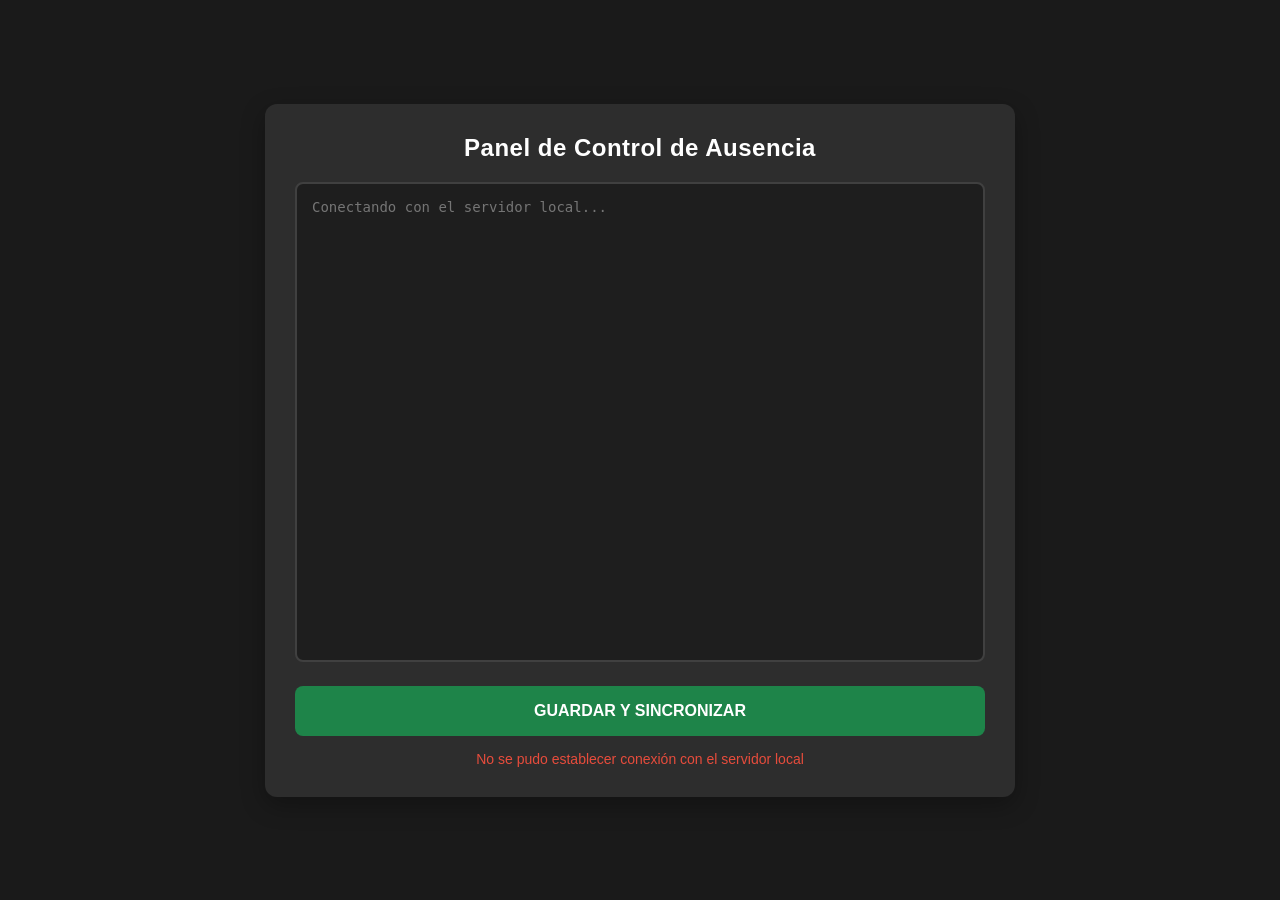
<file: ausencia.html>
<!DOCTYPE html>
<html lang="es">
<head>
    <meta charset="UTF-8">
    <meta name="viewport" content="width=device-width, initial-scale=1.0">
    <title>MENWAPP - Gestión de Ausencia Pro</title>
    <style>
        :root {
            --bg-color: #1a1a1a;
            --container-bg: #2d2d2d;
            --text-color: #ffffff;
            --accent-green: #1e8449;
            --accent-green-hover: #28b463;
            --border-color: #404040;
            --status-success: #27ae60;
            --status-warning: #f39c12;
            --status-error: #e74c3c;
        }

        * {
            box-sizing: border-box;
            margin: 0;
            padding: 0;
            font-family: 'Roboto', sans-serif;
        }

        body {
            background-color: var(--bg-color);
            color: var(--text-color);
            display: flex;
            justify-content: center;
            align-items: center;
            min-height: 100vh;
            padding: 20px;
        }

        .container {
            background-color: var(--container-bg);
            width: 100%;
            max-width: 750px;
            border-radius: 12px;
            padding: 30px;
            box-shadow: 0 8px 24px rgba(0, 0, 0, 0.3);
            text-align: center;
        }

        h1 {
            font-size: 24px;
            font-weight: bold;
            margin-bottom: 20px;
            letter-spacing: 0.5px;
        }

        textarea {
            width: 100%;
            height: 480px;
            background-color: #1e1e1e;
            color: #d4d4d4;
            font-family: 'Consolas', monospace;
            font-size: 14px;
            padding: 15px;
            border: 2px solid var(--border-color);
            border-radius: 8px;
            resize: none;
            outline: none;
            transition: border-color 0.3s ease;
        }

        textarea:focus {
            border-color: var(--accent-green-hover);
        }

        button {
            width: 100%;
            height: 50px;
            background-color: var(--accent-green);
            color: white;
            border: none;
            border-radius: 8px;
            font-size: 16px;
            font-weight: bold;
            cursor: pointer;
            margin-top: 20px;
            margin-bottom: 15px;
            transition: background-color 0.2s ease, transform 0.1s ease;
        }

        button:hover:not(:disabled) {
            background-color: var(--accent-green-hover);
        }

        button:active:not(:disabled) {
            transform: scale(0.99);
        }

        button:disabled {
            background-color: #555;
            cursor: not-allowed;
            opacity: 0.6;
        }

        .status {
            font-size: 14px;
            font-weight: 500;
            color: var(--status-warning);
            transition: color 0.3s ease;
        }
    </style>
</head>
<body>

<div class="container">
    <h1>Panel de Control de Ausencia</h1>
    
    <textarea id="textArea" placeholder="Conectando con el servidor local..."></textarea>
    
    <button id="updateBtn" onclick="actualizarWorker()">GUARDAR Y SINCRONIZAR</button>
    
    <div id="statusLabel" class="status">Conectando con el servidor local...</div>
</div>

<script>
    
    
    // 🚀 URL ABSOLUTA EN HTTPS Y SIN BARRA FINAL
    const API_LOCAL_URL = "https://nube.menwapp.com/api/ausencia";

    const textArea = document.getElementById("textArea");
    const updateBtn = document.getElementById("updateBtn");
    const statusLabel = document.getElementById("statusLabel");

    document.addEventListener("DOMContentLoaded", cargarDatos);

    async function cargarDatos() {
        try {
            updateBtn.disabled = true;
            actualizarEstado("Conectando con la torre...", "var(--status-warning)");
            
            const response = await fetch(API_LOCAL_URL, { method: "GET" });
            
            if (response.ok) {
                const resData = await response.json();
                if (resData.status === "success") {
                    textArea.value = resData.mensaje;
                    actualizarEstado("Sincronizado: Mensaje cargado desde la torre", "var(--status-success)");
                } else if (resData.status === "warning") {
                    actualizarEstado("Aviso: Variable MENSAJE_AUSENCIA no encontrada", "var(--status-warning)");
                } else {
                    actualizarEstado("Error al interpretar los datos del servidor", "var(--status-error)");
                }
            } else {
                actualizarEstado(`Error del servidor: HTTP ${response.status}`, "var(--status-error)");
            }
        } catch (error) {
            actualizarEstado("No se pudo establecer conexión con el servidor local", "var(--status-error)");
        } finally {
            updateBtn.disabled = false;
        }
    }

    async function actualizarWorker() {
        const nuevoMensaje = textArea.value.trim();
        if (!nuevoMensaje) {
            alert("Atención: El mensaje no puede estar vacío.");
            return;
        }

        try {
            actualizarEstado("Subiendo script a la torre...", "var(--status-warning)");
            updateBtn.disabled = true;

            const response = await fetch(API_LOCAL_URL, {
                method: "POST",
                headers: { "Content-Type": "application/json" },
                body: JSON.stringify({ "mensaje": nuevoMensaje })
            });

            if (response.ok) {
                alert("¡Éxito: Script actualizado en Cloudflare!");
                actualizarEstado("Sincronizado correctamente", "var(--status-success)");
            } else {
                const errData = await response.json().catch(() => ({}));
                alert(`Error: ${errData.detail || 'Fallo al procesar en Cloudflare'}`);
                actualizarEstado("Error de subida", "var(--status-error)");
            }
        } catch (error) {
            alert("Error crítico de comunicación con el backend local.");
            actualizarEstado("Error de red", "var(--status-error)");
        } finally {
            updateBtn.disabled = false;
        }
    }

    function actualizarEstado(texto, color) {
        statusLabel.innerText = texto;
        statusLabel.style.color = color;
    }
</script>

</body>
</html>
</file>
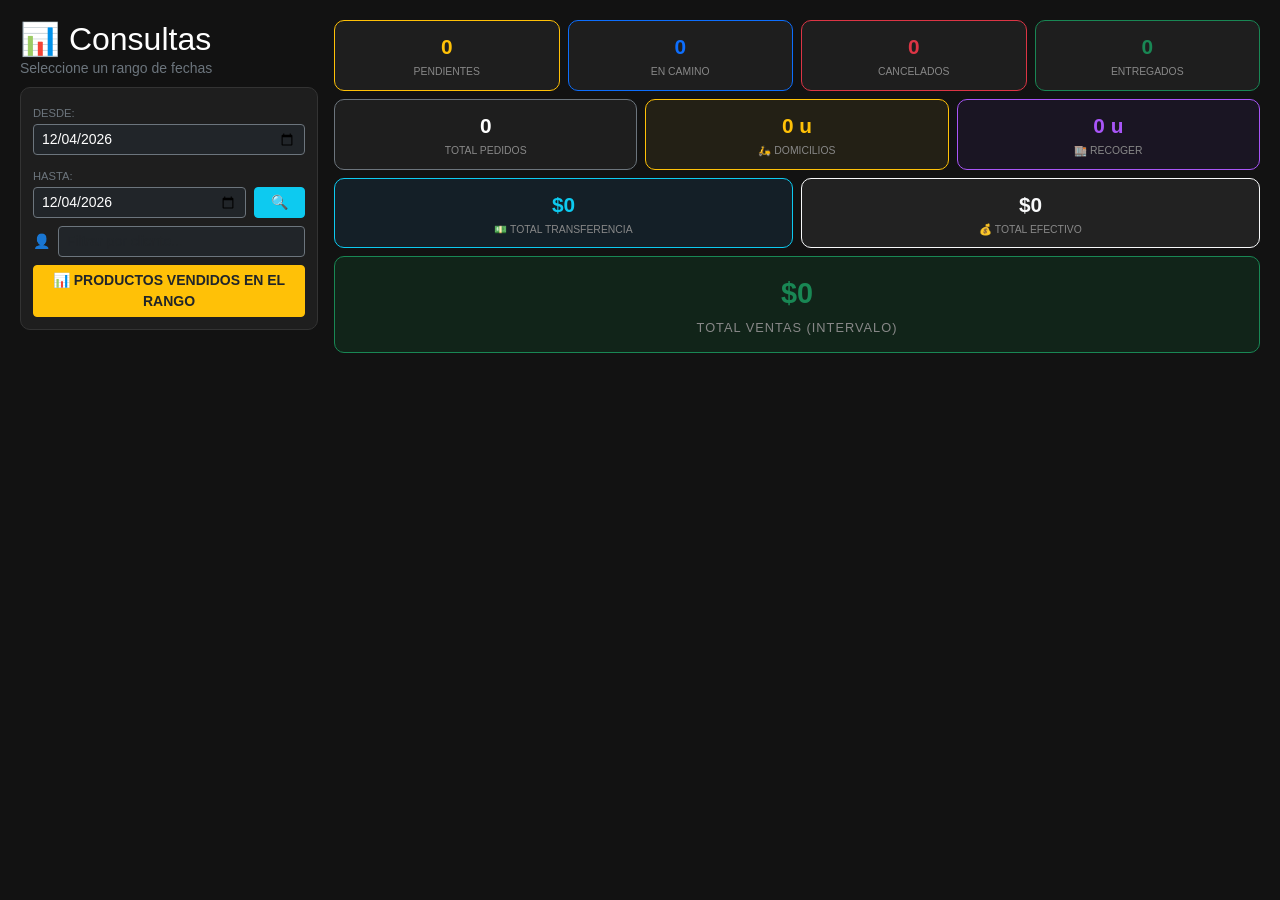
<file: consultaint.html>
<!DOCTYPE html>
<html lang="es">
<head>
    <meta charset="UTF-8">
    <meta name="viewport" content="width=device-width, initial-scale=1.0">
    <title>Monitor Distrito | Consulta por Intervalos</title>
    <link href="https://cdn.jsdelivr.net/npm/bootstrap@5.3.0/dist/css/bootstrap.min.css" rel="stylesheet">
    <style>
        body { background-color: #121212; color: white; font-family: 'Segoe UI', sans-serif; min-height: 100vh; }
        /* Mantenemos tu estilo intacto */
        #main-content { padding: 20px; }
        .stat-card { background: #1e1e1e; border: 1px solid #333; border-radius: 10px; padding: 10px; text-align: center; cursor: default; height: 100%; display: flex; flex-direction: column; justify-content: center; }
        .stat-val { font-size: 1.3rem; font-weight: bold; display: block; word-break: break-all; }
        .stat-label { font-size: 0.65rem; color: #888; text-transform: uppercase; margin-top: 2px; }
        .pedido-card { border: none; border-left: 8px solid #444; margin-bottom: 15px; background-color: #1e1e1e; color: #e0e0e0; padding: 15px !important; }
        .estado-RECIBIDO { border-left-color: #ffc107 !important; }
        .estado-DESPACHADO { border-left-color: #0d6efd !important; }
        .estado-ENTREGADO { border-left-color: #198754 !important; opacity: 0.8; }
        .estado-CANCELADO { border-left-color: #dc3545 !important; opacity: 0.6; }
        .cliente-info { font-size: 1.2rem; font-weight: bold; color: #fff; text-transform: uppercase; margin-bottom: 5px; }
        .timeline-container { display: flex; flex-wrap: wrap; gap: 10px; background: #252525; padding: 6px 12px; border-radius: 8px; font-size: 0.8rem; width: fit-content; margin-bottom: 10px; border: 1px solid #333; }
        .time-box { display: flex; align-items: center; gap: 4px; }
        .time-box.text-danger { color: #dc3545 !important; }
        .time-label { color: #888; font-size: 0.7rem; }
        .detalle-box { background: #151515; border-radius: 8px; padding: 12px; border: 1px solid #2a2a2a; margin-top: 10px; white-space: pre-wrap; word-wrap: break-word; }
        .detalle-texto { font-size: 1rem; color: #fff; line-height: 1.4; }
        .badge-pago { background-color: #333; color: #00ff88; border: 1px solid #00ff88; font-weight: bold; display: inline-block; }
        .info-local { font-size: 0.85rem; color: #bbb; }
        .modal-content { background-color: #1e1e1e; color: white; border: 1px solid #444; }
        .search-box { background: #1e1e1e; border: 1px solid #333; border-radius: 10px; padding: 12px; }
        .animate-pulse { animation: pulse-red 2s infinite; }
        @keyframes pulse-red { 0% { box-shadow: 0 0 0 0 rgba(220, 53, 69, 0.4); } 70% { box-shadow: 0 0 0 10px rgba(220, 53, 69, 0); } 100% { box-shadow: 0 0 0 0 rgba(220, 53, 69, 0); } }
    </style>
</head>
<body>

<div id="main-content" class="container-fluid">
    <div class="row mb-3 g-3">
        <div class="col-12 col-md-4 col-xl-3">
            <h2 class="mb-0">📊 Consultas</h2>
            <div class="small text-secondary mb-2" id="rango-actual-texto">Seleccione un rango de fechas</div>
            <div class="search-box">
                <div class="row g-2 align-items-center mb-2">
                    <div class="col">
                        <label class="form-label text-secondary m-0" style="font-size: 0.7rem; text-transform: uppercase;">Desde:</label>
                        <input type="date" id="fecha-inicio" class="form-control form-control-sm bg-dark text-white border-secondary">
                    </div>
                    <div class="col">
                        <label class="form-label text-secondary m-0" style="font-size: 0.7rem; text-transform: uppercase;">Hasta:</label>
                        <input type="date" id="fecha-fin" class="form-control form-control-sm bg-dark text-white border-secondary">
                    </div>
                    <div class="col-auto align-self-end">
                        
                        <button id="btn-consultar" onclick="consultarIntervalo()" class="btn btn-sm btn-info fw-bold text-dark px-3">🔍</button>
                    </div>
                </div>
                <div class="d-flex gap-2 align-items-center mb-2">
                    <span class="small text-secondary">👤</span>
                    <input type="text" id="input-buscar-cliente" oninput="filtrarPorNombre()" class="form-control form-control-sm bg-dark text-white border-secondary" placeholder="Filtrar por cliente...">
                </div>
                <button onclick="calcularProductosVendidos()" class="btn btn-sm btn-warning w-100 fw-bold text-dark">📊 PRODUCTOS VENDIDOS EN EL RANGO</button>
            </div>
        </div>

        <div class="col-12 col-md-8 col-xl-9">
            <div class="row g-2 mb-2 row-cols-2 row-cols-sm-4">
                <div class="col"><div class="stat-card border-warning"><span class="stat-val text-warning" id="count-pendientes">0</span><span class="stat-label">Pendientes</span></div></div>
                <div class="col"><div class="stat-card border-primary"><span class="stat-val text-primary" id="count-camino">0</span><span class="stat-label">En Camino</span></div></div>
                <div class="col"><div class="stat-card border-danger"><span class="stat-val text-danger" id="count-cancelados">0</span><span class="stat-label">Cancelados</span></div></div>
                <div class="col"><div class="stat-card border-success"><span class="stat-val text-success" id="count-entregados">0</span><span class="stat-label">Entregados</span></div></div>
            </div>
            <div class="row g-2 mb-2 row-cols-3">
                <div class="col"><div class="stat-card border-secondary"><span class="stat-val text-white" id="count-total">0</span><span class="stat-label">Total Pedidos</span></div></div>
                <div class="col"><div class="stat-card border-warning" style="background: #232015;"><span class="stat-val text-warning" id="count-domicilios">0 u</span><span class="stat-label">🛵 Domicilios</span></div></div>
                <div class="col"><div class="stat-card border-purple" style="background: #1a1523; border-color: #a855f7 !important;"><span class="stat-val" id="count-recoger" style="color: #a855f7;">0 u</span><span class="stat-label">🏬 Recoger</span></div></div>
            </div>
            <div class="row g-2 mb-2 row-cols-2">
                <div class="col"><div class="stat-card border-info" style="background: #141f27;"><span class="stat-val text-info" id="total-transferencia">$0</span><span class="stat-label">💵 Total Transferencia</span></div></div>
                <div class="col"><div class="stat-card border-light" style="background: #222;"><span class="stat-val text-light" id="total-efectivo">$0</span><span class="stat-label">💰 Total Efectivo</span></div></div>
            </div>
            <div class="row g-2"><div class="col-12"><div class="stat-card border-success" style="background: #112419; padding: 15px;"><span class="stat-val text-success" id="total-ventas" style="font-size: 1.8rem;">$0</span><span class="stat-label" style="font-size: 0.8rem; letter-spacing: 1px;">Total Ventas (Intervalo)</span></div></div></div>
        </div>
    </div>
    <div id="contenedor-pedidos" class="row"></div>
</div>

<div class="modal fade" id="modalComprobante" tabindex="-1"><div class="modal-dialog modal-dialog-centered"><div class="modal-content"><div class="modal-header"><h5 class="modal-title">Comprobante</h5><button type="button" class="btn-close btn-close-white" data-bs-dismiss="modal"></button></div><div class="modal-body p-0"><img id="img-comprobante" class="w-100"></div></div></div></div>
<div class="modal fade" id="modalProductosVendidos" tabindex="-1"><div class="modal-dialog modal-dialog-centered"><div class="modal-content p-3"><div class="d-flex justify-content-between mb-3"><h5 class="text-warning">📊 Ranking</h5><button type="button" class="btn-close btn-close-white" data-bs-dismiss="modal"></button></div><table class="table table-dark table-striped"><tbody id="tabla-productos-cuerpo"></tbody></table></div></div></div>

<script src="https://cdn.jsdelivr.net/npm/bootstrap@5.3.0/dist/js/bootstrap.bundle.min.js"></script>
<script>
    const API_BASE = "https://nube.menwapp.com/api";
    let pedidosCache = [];
    let busquedaNombreActual = "";
    let filtroActual = "TODOS"; // Variable necesaria para tu dibujarPedidos

    window.onload = () => {
        const hoy = new Date().toLocaleString("en-US", {timeZone: "America/Bogota"}).split(',')[0].split('/');
        const fechaHoy = `${hoy[2]}-${hoy[0].padStart(2, '0')}-${hoy[1].padStart(2, '0')}`;
        document.getElementById('fecha-inicio').value = fechaHoy;
        document.getElementById('fecha-fin').value = fechaHoy;
    };

    // Función auxiliar para formato de hora
    function formatearH(h) { return (h || '--:--').substring(0,5); }

async function consultarIntervalo() {
    const btn = document.getElementById('btn-consultar');
    const textoEstado = document.getElementById('rango-actual-texto');
    const inicioStr = document.getElementById('fecha-inicio').value;
    const finStr = document.getElementById('fecha-fin').value;
    
    // Deshabilitar botón y mostrar estado
    btn.disabled = true;
    textoEstado.innerHTML = `<span class="text-warning">⏳ Iniciando consulta...</span>`;
    
    let fechaActual = new Date(inicioStr);
    let fechaFin = new Date(finStr);
    fechaActual.setMinutes(fechaActual.getMinutes() + fechaActual.getTimezoneOffset());
    fechaFin.setMinutes(fechaFin.getMinutes() + fechaFin.getTimezoneOffset());

    let todosLosPedidos = [];

    try {
        while (fechaActual <= fechaFin) {
            const fechaF = fechaActual.toISOString().split('T')[0];
            
            // Actualizamos el texto para mostrar qué día se está consultando
            textoEstado.innerText = `Consultando día: ${fechaF}...`;
            
            const response = await fetch(`${API_BASE}/obtener_pedidos?fecha=${fechaF}`);
            const data = await response.json();
            
            if (Array.isArray(data)) {
                todosLosPedidos = todosLosPedidos.concat(data);
            }
            
            fechaActual.setDate(fechaActual.getDate() + 1);
        }
        
        pedidosCache = todosLosPedidos;
        textoEstado.innerText = `Rango: ${inicioStr} al ${finStr} (${pedidosCache.length} pedidos)`;
        
        actualizarMétricas();
        dibujarPedidos();
        
    } catch (e) { 
        console.error(e);
        textoEstado.innerText = "Error en la consulta.";
        alert("Error al obtener los datos."); 
    } finally {
        btn.disabled = false; // Reactivamos el botón
    }
}

    function actualizarMétricas() {
        const validos = pedidosCache.filter(p => p.estado !== 'CANCELADO');
        document.getElementById('count-total').innerText = pedidosCache.length;
        document.getElementById('count-pendientes').innerText = pedidosCache.filter(p => p.estado === 'RECIBIDO').length;
        document.getElementById('count-camino').innerText = pedidosCache.filter(p => p.estado === 'DESPACHADO').length;
        document.getElementById('count-entregados').innerText = pedidosCache.filter(p => p.estado === 'ENTREGADO').length;
        document.getElementById('count-cancelados').innerText = pedidosCache.filter(p => p.estado === 'CANCELADO').length;
        
        let totalVentas = validos.reduce((acc, p) => acc + parseFloat(p.total || 0), 0);
        let transf = validos.filter(p => (p.metodo_pago || '').toLowerCase().includes('transferencia')).reduce((acc, p) => acc + parseFloat(p.total || 0), 0);
        
        document.getElementById('total-ventas').innerText = `$${totalVentas.toLocaleString()}`;
        document.getElementById('total-transferencia').innerText = `$${transf.toLocaleString()}`;
        document.getElementById('total-efectivo').innerText = `$${(totalVentas - transf).toLocaleString()}`;
        document.getElementById('count-domicilios').innerText = `${validos.length - validos.filter(p => (p.barrio || '').trim().toUpperCase() === 'LOCAL').length} u`;
        document.getElementById('count-recoger').innerText = `${validos.filter(p => (p.barrio || '').trim().toUpperCase() === 'LOCAL').length} u`;
    }

    function calcularProductosVendidos() {
        const conteo = {};
        pedidosCache.filter(p => p.estado !== 'CANCELADO').forEach(p => {
            (p.detalle_pedido || "").split('\n').forEach(linea => {
                const match = linea.match(/•\s*(\d+)\s*x\s*([^$]+)/i);
                if (match) {
                    const cant = parseInt(match[1]);
                    const prod = match[2].trim().toUpperCase();
                    if (cant > 0 && !prod.includes("TOTAL")) conteo[prod] = (conteo[prod] || 0) + cant;
                }
            });
        });
        const lista = Object.keys(conteo).map(n => ({n, c: conteo[n]})).sort((a,b) => b.c - a.c);
        document.getElementById('tabla-productos-cuerpo').innerHTML = lista.map((i, idx) => `<tr><td>${idx+1}</td><td>${i.n}</td><td class="text-end">${i.c} u</td></tr>`).join('');
        new bootstrap.Modal(document.getElementById('modalProductosVendidos')).show();
    }

    function verComprobante(id) { 
        document.getElementById('img-comprobante').src = `https://nube.menwapp.com/distrito/imagenes/pedido_${id}.jpg`;
        new bootstrap.Modal(document.getElementById('modalComprobante')).show(); 
    }

    function dibujarPedidos() {
        const contenedor = document.getElementById('contenedor-pedidos');
        contenedor.innerHTML = '';
        let filtrados = filtroActual === "TODOS" ? pedidosCache : pedidosCache.filter(p => p.estado === filtroActual);
        if (busquedaNombreActual !== "") filtrados = filtrados.filter(p => (p.cliente || '').toLowerCase().includes(busquedaNombreActual));

        filtrados.forEach(p => {
            const esTransferencia = (p.metodo_pago || '').toLowerCase().includes('transferencia');
            const esRecoger = (p.barrio || '').trim().toUpperCase() === 'LOCAL';
            const badgeEntrega = esRecoger ? `<span class="badge text-white border border-purple" style="background-color: #a855f7;">🏬 RECOGE LOCAL</span>` : `<span class="badge bg-dark text-white border border-warning">🛵 DOMICILIO</span>`;
            
            const div = document.createElement('div');
            div.className = "col-12 col-xxl-6 mb-3";
            div.innerHTML = `
                <div class="card pedido-card shadow estado-${p.estado}">
                    <div class="d-flex flex-wrap justify-content-between align-items-start gap-2 mb-2">
                        <div style="flex: 1; min-width: 200px;">
                            <div class="d-flex flex-wrap align-items-center gap-2 mb-1">
                                <span class="badge bg-dark border border-secondary text-info">#${p.id_pedido_local || '??'}</span>
                                <span class="badge bg-secondary" style="font-size:0.7rem">${p.estado || 'RECIBIDO'}</span>
                                ${badgeEntrega}
                            </div>
                            <div class="cliente-info">${(p.cliente || 'CLIENTE SIN NOMBRE').toUpperCase()}</div>
                            <div class="timeline-container">
                                <div class="time-box"><span class="time-label">RECIBIDO:</span> <b>${formatearH(p.hora_ingreso)}</b></div>
                                <div class="time-box text-primary"><span class="time-label text-primary">DESPACHO:</span> <b>${formatearH(p.hora_despacho)}</b></div>
                                <div class="time-box text-success"><span class="time-label text-success">ENTREGA:</span> <b>${formatearH(p.hora_entrega)}</b></div>
                            </div>
                        </div>
                        <div class="text-md-end text-start p-2 rounded" style="background: rgba(255,255,255,0.03); min-width: 130px; border: 1px solid #2a2a2a;">
                            <h3 class="text-success fw-bold mb-0" style="font-size: 1.6rem; word-break: break-all;">$${parseFloat(p.total || 0).toLocaleString()}</h3>
                            <span class="badge badge-pago px-2 py-1 mt-1" style="font-size: 0.75rem;">${(p.metodo_pago || 'EFECTIVO').toUpperCase()}</span>
                        </div>
                    </div>
                    <div class="row mt-2">
                        <div class="col-md-7">
                            <p class="mb-2 info-local"><strong class="text-warning">📍 Dirección:</strong> ${p.direccion || 'No especificada'}</p>
                            <p class="mb-2 info-local"><strong class="text-info">🏘️ Barrio:</strong> <span class="badge bg-dark text-white border border-info" style="font-size: 0.9rem;">${(p.barrio || 'SIN ESPECIFICAR').toUpperCase()}</span></p>
                            <div class="detalle-box"><div class="detalle-texto">${p.detalle_pedido || 'Sin detalles'}</div></div>
                        </div>
                        <div class="col-md-5 text-end d-flex flex-column justify-content-end gap-2 mt-3 mt-md-0">
                            ${esTransferencia ? `<button onclick="verComprobante(${p.id_pedido_local})" class="btn ${p.validado ? 'btn-outline-success' : 'btn-outline-danger animate-pulse'} btn-sm fw-bold py-2 w-100">${p.validado ? '✅ PAGO VALIDADO (VER)' : '⚠️ SIN VALIDAR (REVISAR)'}</button>` : ''}
                            <a href="${p.whatsapp_url || '#'}" target="_blank" class="btn btn-success btn-sm w-100 fw-bold py-2">📱 WHATSAPP</a>
                        </div>
                    </div>
                </div>`;
            contenedor.appendChild(div);
        });
    }

    function filtrarPorNombre() { busquedaNombreActual = document.getElementById('input-buscar-cliente').value.toLowerCase(); dibujarPedidos(); }
</script>
</body>
</html>
</file>
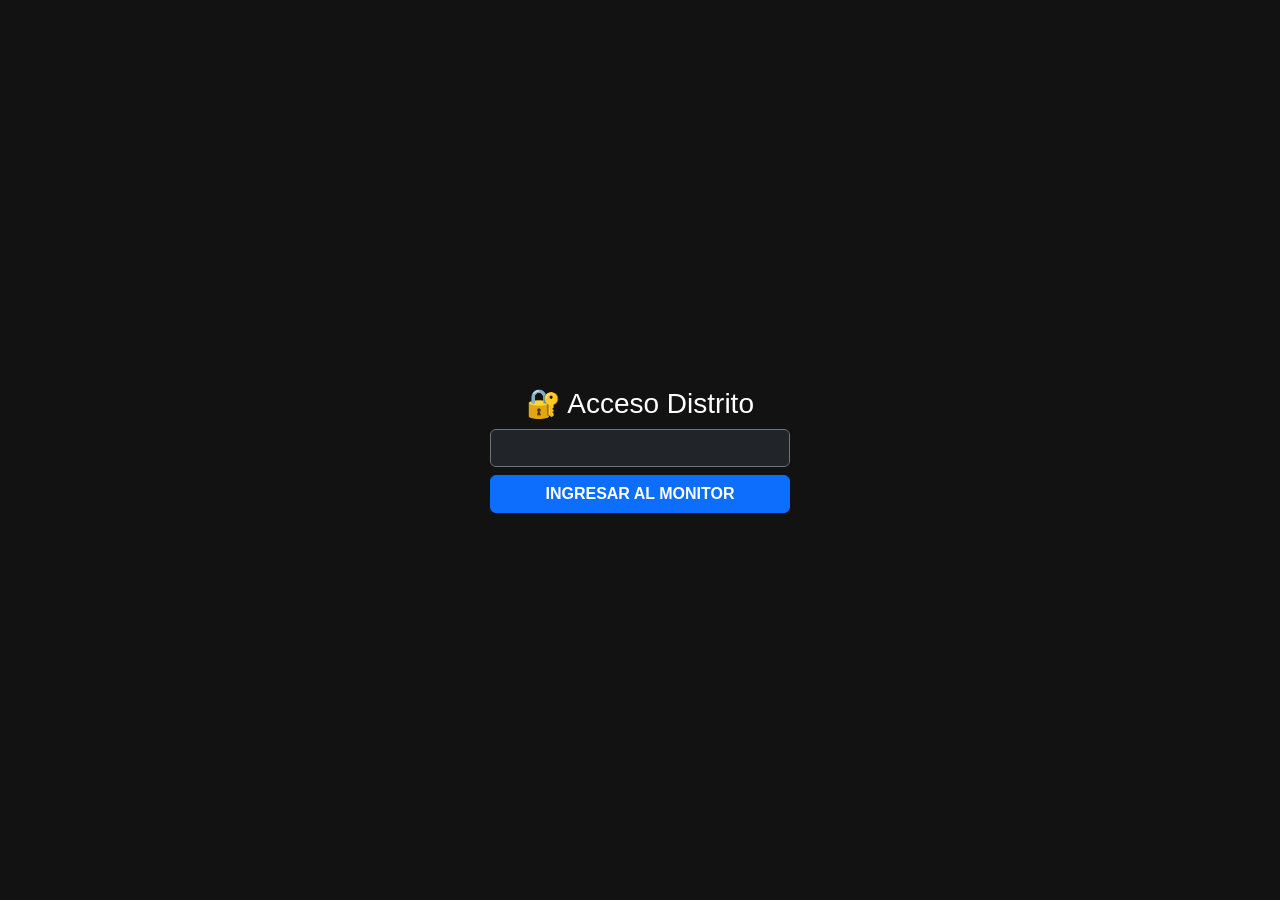
<file: dashboard.html>
<!DOCTYPE html>
<html lang="es">
<head>
    <meta charset="UTF-8">
    <meta name="viewport" content="width=device-width, initial-scale=1.0">
    <title>Monitor Distrito | API Local</title>
    <link href="https://cdn.jsdelivr.net/npm/bootstrap@5.3.0/dist/css/bootstrap.min.css" rel="stylesheet">
    <style>
        body { background-color: #121212; color: white; font-family: 'Segoe UI', sans-serif; min-height: 100vh; }
        #login-overlay { position: fixed; top: 0; left: 0; width: 100%; height: 100%; background: #121212; z-index: 9999; display: flex; justify-content: center; align-items: center; }
        #main-content { display: none; padding: 20px; }
        .stat-card { background: #1e1e1e; border: 1px solid #333; border-radius: 10px; padding: 10px; text-align: center; cursor: pointer; transition: all 0.2s ease; height: 100%; display: flex; flex-direction: column; justify-content: center; }
        .stat-card:hover { background: #252525; border-color: #555; transform: translateY(-2px); }
        .stat-card.active { border: 2px solid #fff; background: #2a2a2a; }
        .stat-val { font-size: 1.3rem; font-weight: bold; display: block; word-break: break-all; }
        .stat-label { font-size: 0.65rem; color: #888; text-transform: uppercase; margin-top: 2px; }
        .pedido-card { border: none; border-left: 8px solid #444; margin-bottom: 15px; background-color: #1e1e1e; color: #e0e0e0; padding: 15px !important; }
        .estado-RECIBIDO { border-left-color: #ffc107 !important; }
        .estado-DESPACHADO { border-left-color: #0d6efd !important; }
        .estado-ENTREGADO { border-left-color: #198754 !important; opacity: 0.8; }
        .estado-CANCELADO { border-left-color: #dc3545 !important; opacity: 0.6; }
        .cliente-info { font-size: 1.2rem; font-weight: bold; color: #fff; text-transform: uppercase; margin-bottom: 5px; }
        .timeline-container { display: flex; flex-wrap: wrap; gap: 10px; background: #252525; padding: 6px 12px; border-radius: 8px; font-size: 0.8rem; width: fit-content; margin-bottom: 10px; border: 1px solid #333; }
        .time-box { display: flex; align-items: center; gap: 4px; }
        .time-box.text-danger { color: #dc3545 !important; }
        .time-label { color: #888; font-size: 0.7rem; }
        .detalle-box { background: #151515; border-radius: 8px; padding: 12px; border: 1px solid #2a2a2a; margin-top: 10px; white-space: pre-wrap; word-wrap: break-word; }
        .badge-pago { background-color: #333; color: #00ff88; border: 1px solid #00ff88; font-weight: bold; display: inline-block; }
        .info-local { font-size: 0.85rem; color: #bbb; }
        .modal-content { background-color: #1e1e1e; color: white; border: 1px solid #444; }
        .search-box { background: #1e1e1e; border: 1px solid #333; border-radius: 10px; padding: 10px; }
        .animate-pulse { animation: pulse-red 2s infinite; }
        @keyframes pulse-red { 0% { box-shadow: 0 0 0 0 rgba(220, 53, 69, 0.4); } 70% { box-shadow: 0 0 0 10px rgba(220, 53, 69, 0); } 100% { box-shadow: 0 0 0 0 rgba(220, 53, 69, 0); } }
    </style>
</head>
<body>

<div id="login-overlay">
    <div style="text-align: center; color: white; max-width: 300px; width: 90%;">
        <h3>🔐 Acceso Distrito</h3>
        <input type="password" id="pass-input" class="form-control bg-dark text-white border-secondary mb-2" placeholder="Contraseña">
        <button onclick="validarClave()" class="btn btn-primary w-100 fw-bold">INGRESAR AL MONITOR</button>
    </div>
</div>

<div id="main-content" class="container-fluid">
    <div class="row mb-3 g-3">
        <div class="col-12 col-md-4 col-xl-3">
            <h2 class="mb-0">🚀 Monitor</h2>
            <div id="status-badge" class="badge bg-success p-1" style="font-size: 0.6rem;">CONECTADO A API</div>
            <button onclick="location.reload()" class="btn btn-link btn-sm text-danger p-0 d-block mt-1">Cerrar Sesión</button>
            <div class="d-flex flex-wrap gap-1 mt-2">
                <a href="https://distrito.menwapp.com/generador_promo.html" class="btn btn-outline-warning btn-sm fw-bold">⭐ PROMOS / HORARIOS</a>
                <a href="https://distrito.menwapp.com/consultaint.html" class="btn btn-outline-warning btn-sm fw-bold">⭐ Consultar Rangos</a>
                <a href="https://distrito.menwapp.com/ausencia.html" class="btn btn-outline-warning btn-sm fw-bold">Mensaje Ausencia</a>
            </div>
            <div class="search-box d-flex flex-column gap-2 mt-3">
                <div class="d-flex gap-2 align-items-center">
                    <span class="small text-secondary">📅</span>
                    <input type="date" id="input-fecha" class="form-control form-control-sm bg-dark text-white border-secondary">
                    <button onclick="consultarFechaManual()" class="btn btn-sm btn-outline-info">🔍</button>
                    <button onclick="volverHoy()" class="btn btn-sm btn-outline-secondary" title="Volver a Hoy">🔄</button>
                </div>
                <div class="d-flex gap-2 align-items-center">
                    <span class="small text-secondary">👤</span>
                    <input type="text" id="input-buscar-cliente" oninput="filtrarPorNombre()" class="form-control form-control-sm bg-dark text-white border-secondary" placeholder="Buscar cliente...">
                </div>
                <button onclick="calcularProductosVendidos()" class="btn btn-sm btn-warning w-100 fw-bold mt-1 text-dark">📊 PRODUCTOS VENDIDOS</button>
            </div>
        </div>
        <div class="col-12 col-md-8 col-xl-9">
            <div class="row g-2 mb-2 row-cols-2 row-cols-sm-4">
                <div class="col"><div class="stat-card" id="filter-RECIBIDO" onclick="aplicarFiltro('RECIBIDO')"><span class="stat-val text-warning" id="count-pendientes">0</span><span class="stat-label">Pendientes</span></div></div>
                <div class="col"><div class="stat-card" id="filter-DESPACHADO" onclick="aplicarFiltro('DESPACHADO')"><span class="stat-val text-primary" id="count-camino">0</span><span class="stat-label">En Camino</span></div></div>
                <div class="col"><div class="stat-card" id="filter-CANCELADO" onclick="aplicarFiltro('CANCELADO')"><span class="stat-val text-danger" id="count-cancelados">0</span><span class="stat-label">Cancelados</span></div></div>
                <div class="col"><div class="stat-card" id="filter-ENTREGADO" onclick="aplicarFiltro('ENTREGADO')"><span class="stat-val text-success" id="count-entregados">0</span><span class="stat-label">Entregados</span></div></div>
            </div>
            <div class="row g-2 mb-2 row-cols-3">
                <div class="col"><div class="stat-card active" id="filter-TODOS" onclick="aplicarFiltro('TODOS')"><span class="stat-val text-white" id="count-total">0</span><span class="stat-label">Total</span></div></div>
                <div class="col"><div class="stat-card border-warning" style="cursor: default; background: #232015;"><span class="stat-val text-warning" id="count-domicilios">0 u</span><span class="stat-label">🛵 Domicilios</span></div></div>
                <div class="col"><div class="stat-card border-purple" style="cursor: default; background: #1a1523; border-color: #a855f7 !important;"><span class="stat-val" id="count-recoger" style="color: #a855f7;">0 u</span><span class="stat-label">🏬 Recoger</span></div></div>
            </div>
            <div class="row g-2 mb-2 row-cols-2">
                <div class="col"><div class="stat-card border-info" style="cursor: default; background: #141f27;"><span class="stat-val text-info" id="total-transferencia">$0</span><span class="stat-label">💵 Total Transferencia</span></div></div>
                <div class="col"><div class="stat-card border-light" style="cursor: default; background: #222;"><span class="stat-val text-light" id="total-efectivo">$0</span><span class="stat-label">💰 Total Efectivo</span></div></div>
            </div>
            <div class="row g-2">
                <div class="col-12"><div class="stat-card border-success" style="cursor: default; background: #112419; padding: 15px;"><span class="stat-val text-success" id="total-dinero" style="font-size: 1.8rem;">$0</span><span class="stat-label" id="label-dinero" style="font-size: 0.8rem; letter-spacing: 1px;">Total Vendido (Sin cancelados)</span></div></div>
            </div>
        </div>
    </div>
    <div id="contenedor-pedidos" class="row"></div>
</div>
<div class="modal fade" id="modalSuscripcion" tabindex="-1" aria-hidden="true" data-bs-backdrop="static">
  <div class="modal-dialog modal-dialog-centered">
    <div class="modal-content border-warning">
      <div class="modal-header border-secondary">
        <h5 class="modal-title text-warning fw-bold">⚠️ RECORDATORIO IMPORTANTE</h5>
        <button type="button" class="btn-close btn-close-white" data-bs-dismiss="modal" aria-label="Close"></button>
      </div>
      <div class="modal-body text-center py-4">
        <p class="fs-5 mb-0 px-2">
          Recuerde que hoy <strong class="text-danger">11-07</strong> es la fecha de corte de tu suscripción, evita bloqueos del sistema.
        </p>
      </div>
      <div class="modal-footer border-0 justify-content-center">
        <button type="button" class="btn btn-warning fw-bold px-4 text-dark" data-bs-dismiss="modal">ENTENDIDO</button>
      </div>
    </div>
  </div>
</div>
<script src="https://cdn.jsdelivr.net/npm/bootstrap@5.3.0/dist/js/bootstrap.bundle.min.js"></script>
<script>
    const CLAVE_SECRETA = "Burgers2026";
    const API_BASE = "https://nube.menwapp.com/api";
    const FECHA_CORTE = "2026-08-11";
    let pedidosCache = [];
    let filtroActual = "TODOS";
    let busquedaNombreActual = ""; 

function validarClave() {
    if (document.getElementById('pass-input').value === CLAVE_SECRETA) {
        document.getElementById('login-overlay').style.display = 'none';
        document.getElementById('main-content').style.display = 'block';
        
        // Ejecutar funciones de carga y verificación aquí
        cargarDatos();
        verificarSuscripcion(); // Se verifica solo cuando el usuario entra
        setInterval(cargarDatos, 10000);
    } else { 
        alert("Clave incorrecta"); 
    }
}
// Nueva función más precisa
function obtenerFechaLocal() {
    // Obtiene la fecha en zona horaria de Bogotá
    const d = new Date(new Date().toLocaleString("en-US", {timeZone: "America/Bogota"}));
    const yyyy = d.getFullYear();
    const mm = String(d.getMonth() + 1).padStart(2, '0');
    const dd = String(d.getDate()).padStart(2, '0');
    return `${yyyy}-${mm}-${dd}`;
}

function verificarSuscripcion() {
    const hoy = obtenerFechaLocal();
    console.log("Fecha actual:", hoy); // Útil para depurar en la consola del navegador (F12)

    // Compara si la fecha actual es igual o mayor a la de corte
    if (hoy >= FECHA_CORTE) {
        const modalEl = document.getElementById('modalSuscripcion');
        const modal = new bootstrap.Modal(modalEl);
        modal.show();
    }
}






    async function cargarDatos(fechaTarget = null) {
        const fecha = fechaTarget || document.getElementById('input-fecha').value;
        try {
            const response = await fetch(`${API_BASE}/obtener_pedidos?fecha=${fecha}`);
            pedidosCache = await response.json() || [];
            actualizarContadores();
            dibujarPedidos();
        } catch (e) { console.error("Error API:", e); }
    }

    function actualizarContadores() {
        if (!Array.isArray(pedidosCache)) return;
        const validos = pedidosCache.filter(p => p.estado !== 'CANCELADO');
        document.getElementById('count-total').innerText = pedidosCache.length;
        document.getElementById('count-pendientes').innerText = pedidosCache.filter(p => p.estado === 'RECIBIDO').length;
        document.getElementById('count-camino').innerText = pedidosCache.filter(p => p.estado === 'DESPACHADO').length;
        document.getElementById('count-entregados').innerText = pedidosCache.filter(p => p.estado === 'ENTREGADO').length;
        document.getElementById('count-cancelados').innerText = pedidosCache.filter(p => p.estado === 'CANCELADO').length;
        const totalDinero = validos.reduce((acc, p) => acc + parseFloat(p.total || 0), 0);
        document.getElementById('total-dinero').innerText = `$${totalDinero.toLocaleString()}`;
        const transf = validos.filter(p => (p.metodo_pago || '').toLowerCase().includes('transferencia')).reduce((acc, p) => acc + parseFloat(p.total || 0), 0);
        const efec = validos.filter(p => !(p.metodo_pago || '').toLowerCase().includes('transferencia')).reduce((acc, p) => acc + parseFloat(p.total || 0), 0);
        document.getElementById('total-transferencia').innerText = `$${transf.toLocaleString()}`;
        document.getElementById('total-efectivo').innerText = `$${efec.toLocaleString()}`;
        document.getElementById('count-domicilios').innerText = `${validos.length - validos.filter(p => (p.barrio || '').trim().toUpperCase() === 'LOCAL').length} u`;
        document.getElementById('count-recoger').innerText = `${validos.filter(p => (p.barrio || '').trim().toUpperCase() === 'LOCAL').length} u`;
    }

    function calcularProductosVendidos() {
        const conteoProductos = {};
        pedidosCache.filter(p => p.estado !== 'CANCELADO').forEach(pedido => {
            (pedido.detalle_pedido || "").split('\n').forEach(linea => {
                const matchFormato = linea.match(/•\s*(\d+)\s*x\s*([^$]+)/i);
                if (matchFormato) {
                    const cantidad = parseInt(matchFormato[1]);
                    const producto = matchFormato[2].trim().toUpperCase();
                    if (cantidad > 0 && producto && !producto.includes("TOTAL") && !producto.includes("RESUMEN")) {
                        conteoProductos[producto] = (conteoProductos[producto] || 0) + cantidad;
                    }
                }
            });
        });
        const listaOrdenada = Object.keys(conteoProductos).map(nombre => ({ nombre, cantidad: conteoProductos[nombre] })).sort((a, b) => b.cantidad - a.cantidad);
        const tablaCuerpo = document.getElementById('tabla-productos-cuerpo');
        tablaCuerpo.innerHTML = listaOrdenada.length === 0 ? `<tr><td colspan="3" class="text-center text-muted py-3">No hay productos registrados.</td></tr>` : listaOrdenada.map((item, index) => `<tr><td class="text-center text-secondary">${index + 1}</td><td class="text-white">${item.nombre}</td><td class="text-end text-success fw-bold">${item.cantidad} u</td></tr>`).join('');
        new bootstrap.Modal(document.getElementById('modalProductosVendidos')).show();
    }

    function dibujarPedidos() {
        const contenedor = document.getElementById('contenedor-pedidos');
        contenedor.innerHTML = '';
        let filtrados = filtroActual === "TODOS" ? pedidosCache : pedidosCache.filter(p => p.estado === filtroActual);
        if (busquedaNombreActual !== "") filtrados = filtrados.filter(p => (p.cliente || '').toLowerCase().includes(busquedaNombreActual));

        filtrados.forEach(p => {
            const esTransferencia = (p.metodo_pago || '').toLowerCase().includes('transferencia');
            const esRecoger = (p.barrio || '').trim().toUpperCase() === 'LOCAL';
            const badgeEntrega = esRecoger ? `<span class="badge text-white border border-purple" style="background-color: #a855f7;">🏬 RECOGE LOCAL</span>` : `<span class="badge bg-dark text-white border border-warning">🛵 DOMICILIO</span>`;
            
            const div = document.createElement('div');
            div.className = "col-12 col-xxl-6 mb-3";
            div.innerHTML = `
                <div class="card pedido-card shadow estado-${p.estado}">
                    <div class="d-flex flex-wrap justify-content-between align-items-start gap-2 mb-2">
                        <div style="flex: 1; min-width: 200px;">
                            <div class="d-flex flex-wrap align-items-center gap-2 mb-1">
                                <span class="badge bg-dark border border-secondary text-info">#${p.id_pedido_local || '??'}</span>
                                <span class="badge bg-secondary" style="font-size:0.7rem">${p.estado || 'RECIBIDO'}</span>
                                ${badgeEntrega}
                            </div>
                            <div class="cliente-info">${(p.cliente || 'CLIENTE SIN NOMBRE').toUpperCase()}</div>
                            <div class="timeline-container">
                                <div class="time-box"><span class="time-label">RECIBIDO:</span> <b>${formatearH(p.hora_ingreso)}</b></div>
                                <div class="time-box text-primary"><span class="time-label text-primary">DESPACHO:</span> <b>${formatearH(p.hora_despacho)}</b></div>
                                <div class="time-box text-success"><span class="time-label text-success">ENTREGA:</span> <b>${formatearH(p.hora_entrega)}</b></div>
                            </div>
                        </div>
                        <div class="text-md-end text-start p-2 rounded" style="background: rgba(255,255,255,0.03); min-width: 130px; border: 1px solid #2a2a2a;">
                            <h3 class="text-success fw-bold mb-0" style="font-size: 1.6rem; word-break: break-all;">$${parseFloat(p.total || 0).toLocaleString()}</h3>
                            <span class="badge badge-pago px-2 py-1 mt-1" style="font-size: 0.75rem;">${(p.metodo_pago || 'EFECTIVO').toUpperCase()}</span>
                        </div>
                    </div>
                    <div class="row mt-2">
                        <div class="col-md-7">
                            <p class="mb-2 info-local"><strong class="text-warning">📍 Dirección:</strong> ${p.direccion || 'No especificada'}</p>
                            <p class="mb-2 info-local"><strong class="text-info">🏘️ Barrio:</strong> <span class="badge bg-dark text-white border border-info" style="font-size: 0.9rem;">${(p.barrio || 'SIN ESPECIFICAR').toUpperCase()}</span></p>
                            <div class="detalle-box"><div class="detalle-texto">${p.detalle_pedido || 'Sin detalles'}</div></div>
                        </div>
                        <div class="col-md-5 text-end d-flex flex-column justify-content-end gap-2 mt-3 mt-md-0">
                            ${esTransferencia ? `<button onclick="verComprobante(${p.id_pedido_local})" class="btn ${p.validado ? 'btn-outline-success' : 'btn-outline-danger animate-pulse'} btn-sm fw-bold py-2 w-100">${p.validado ? '✅ PAGO VALIDADO (VER)' : '⚠️ SIN VALIDAR (REVISAR)'}</button>` : ''}
                            <a href="${p.whatsapp_url || '#'}" target="_blank" class="btn btn-success btn-sm w-100 fw-bold py-2">📱 WHATSAPP</a>
                        </div>
                    </div>
                </div>`;
            contenedor.appendChild(div);
        });
    }

    function formatearH(h) {
        if (!h || h === "None" || h === "null") return "--:--";
        if (h.length > 5) {
            const date = new Date(h);
            return !isNaN(date) ? date.toLocaleTimeString('es-CO', {hour: '2-digit', minute: '2-digit', hour12: false}) : "--:--";
        }
        return h;
    }

    function verComprobante(id) { 
        document.getElementById('img-comprobante').src = `https://nube.menwapp.com/distrito/imagenes/pedido_${id}.jpg`;
        new bootstrap.Modal(document.getElementById('modalComprobante')).show(); 
    }
    function consultarFechaManual() { cargarDatos(document.getElementById('input-fecha').value); }
    function volverHoy() { cargarDatos(); }
    function filtrarPorNombre() { busquedaNombreActual = document.getElementById('input-buscar-cliente').value.toLowerCase(); dibujarPedidos(); }
    function aplicarFiltro(f) { filtroActual = f; dibujarPedidos(); }

window.onload = () => {
    // Usa la función unificada para poner la fecha en el input
    document.getElementById('input-fecha').value = obtenerFechaLocal();
    
    // Verifica la suscripción
  //  verificarSuscripcion();
};
</script>

<div class="modal fade" id="modalComprobante" tabindex="-1">
    <div class="modal-dialog modal-dialog-centered"><div class="modal-content">
        <div class="modal-header border-0"><button type="button" class="btn-close btn-close-white" data-bs-dismiss="modal"></button></div>
        <div class="modal-body p-0"><img id="img-comprobante" class="w-100"></div>
    </div></div>
</div>

<div class="modal fade" id="modalProductosVendidos" tabindex="-1">
    <div class="modal-dialog modal-dialog-centered">
        <div class="modal-content p-3">
            <div class="d-flex justify-content-between align-items-center mb-3">
                <h5 class="text-warning fw-bold mb-0">📊 Ranking de Productos</h5>
                <button type="button" class="btn-close btn-close-white" data-bs-dismiss="modal"></button>
            </div>
            <table class="table table-dark table-striped"><tbody id="tabla-productos-cuerpo"></tbody></table>
        </div>
    </div>
</div>

</body>
</html>
</file>
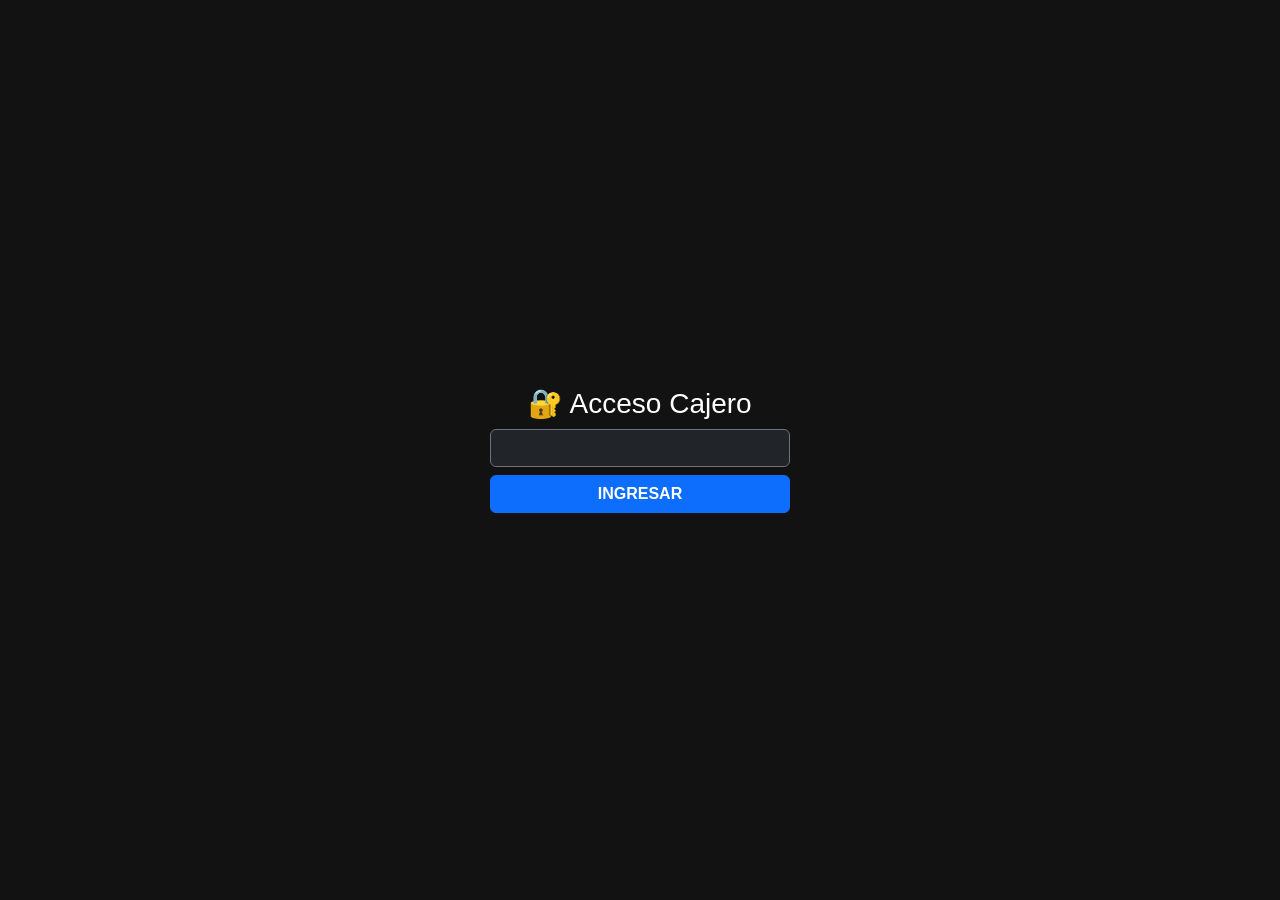
<file: dashcajero.html>
<!DOCTYPE html>
<html lang="es">
<head>
    <meta charset="UTF-8">
    <meta name="viewport" content="width=device-width, initial-scale=1.0">
    <title>Vista Cajero | Monitor Distrito</title>
    <link href="https://cdn.jsdelivr.net/npm/bootstrap@5.3.0/dist/css/bootstrap.min.css" rel="stylesheet">
    <style>
        body { background-color: #121212; color: white; font-family: 'Segoe UI', sans-serif; min-height: 100vh; }
        #login-overlay { position: fixed; top: 0; left: 0; width: 100%; height: 100%; background: #121212; z-index: 9999; display: flex; justify-content: center; align-items: center; }
        #main-content { display: none; padding: 15px; }
        
        /* Tarjetas de Pedidos */
        .pedido-card { border: none; border-left: 8px solid #444; margin-bottom: 15px; background-color: #1e1e1e; color: #e0e0e0; padding: 15px !important; }
        .estado-RECIBIDO { border-left-color: #ffc107 !important; }
        .estado-DESPACHADO { border-left-color: #0d6efd !important; }
        .estado-ENTREGADO { border-left-color: #198754 !important; opacity: 0.85; }
        .estado-CANCELADO { border-left-color: #dc3545 !important; opacity: 0.6; }
        
        .cliente-info { font-size: 1.1rem; font-weight: bold; color: #fff; text-transform: uppercase; margin-bottom: 5px; }
        .timeline-container { display: flex; flex-wrap: wrap; gap: 8px; background: #252525; padding: 6px 10px; border-radius: 8px; font-size: 0.75rem; width: fit-content; margin-bottom: 10px; border: 1px solid #333; }
        .time-box { display: flex; align-items: center; gap: 4px; }
        .time-label { color: #888; font-size: 0.7rem; }
        .detalle-box { background: #151515; border-radius: 8px; padding: 10px; border: 1px solid #2a2a2a; margin-top: 8px; font-size: 0.9rem; white-space: pre-wrap; word-wrap: break-word; }
        .badge-pago { background-color: #333; color: #00ff88; border: 1px solid #00ff88; font-weight: bold; display: inline-block; }
        .info-local { font-size: 0.85rem; color: #bbb; }
        .modal-content { background-color: #1e1e1e; color: white; border: 1px solid #444; }
        .search-box { background: #1e1e1e; border: 1px solid #333; border-radius: 10px; padding: 12px; }
        
        .badge-tiempo { background-color: #2b2b2b; color: #ffca28; border: 1px solid #ffca28; font-size: 0.75rem; font-weight: bold; padding: 3px 8px; border-radius: 6px; }
        
        .animate-pulse { animation: pulse-red 2s infinite; }
        @keyframes pulse-red { 0% { box-shadow: 0 0 0 0 rgba(220, 53, 69, 0.4); } 70% { box-shadow: 0 0 0 10px rgba(220, 53, 69, 0); } 100% { box-shadow: 0 0 0 0 rgba(220, 53, 69, 0); } }

        /* Estilos para el Modo Dashboard (4 Columnas) */
        .grid-4-columnas { display: none; }
        
        body.mode-fullscreen .grid-normal { display: none !important; }
        body.mode-fullscreen .grid-4-columnas { display: flex !important; margin-top: 10px; }
        
        .kanban-col {
            background: #181818;
            border-radius: 10px;
            border: 1px solid #2c2c2c;
            padding: 12px;
            min-height: 80vh;
            max-height: 85vh;
            overflow-y: auto;
        }

        .kanban-header {
            position: sticky;
            top: 0;
            background: #181818;
            z-index: 10;
            padding-bottom: 10px;
            margin-bottom: 15px;
            border-bottom: 2px solid #333;
            display: flex;
            justify-content: space-between;
            align-items: center;
        }

        .select-estado-card {
            background-color: #2a2a2a;
            color: #fff;
            border: 1px solid #444;
            font-weight: bold;
            font-size: 0.8rem;
        }
    </style>
</head>
<body>

<div id="login-overlay">
    <div style="text-align: center; color: white; max-width: 300px; width: 90%;">
        <h3>🔐 Acceso Cajero</h3>
        <input type="password" id="pass-input" class="form-control bg-dark text-white border-secondary mb-2" placeholder="Contraseña">
        <button onclick="validarClave()" class="btn btn-primary w-100 fw-bold">INGRESAR</button>
    </div>
</div>

<div id="main-content" class="container-fluid">
    <!-- BARRA SUPERIOR Y FILTROS -->
    <div class="row mb-3 align-items-center g-2 search-box mx-0">
        <div class="col-12 col-md-2 d-flex align-items-center gap-2">
            <h4 class="mb-0 text-warning">📌 Monitor</h4>
            <span id="status-badge" class="badge bg-success p-1" style="font-size: 0.6rem;">ONLINE</span>
            <span id="contador-pedidos" class="badge bg-info text-dark font-monospace" style="font-size: 0.8rem;">0 pedidos</span>
        </div>
        
        <!-- Búsqueda Multicampo -->
        <div class="col-12 col-md-3">
            <input type="text" id="input-buscar" oninput="filtrarGlobal()" class="form-control form-control-sm bg-dark text-white border-secondary" placeholder="🔍 Buscar cliente, #pedido, barrio...">
        </div>

        <!-- Filtro por Estado (Rápido) -->
        <div class="col-12 col-md-3">
            <select id="select-filtro-estado" onchange="dibujarPedidos()" class="form-select form-select-sm bg-dark text-white border-secondary">
                <option value="TODOS">📋 Todos los pedidos</option>
                <option value="ACTIVOS" selected>⚡ Solo Activos (Pendientes)</option>
                <option value="LOCAL">🏬 Solo Recoge Local</option>
                <option value="TRANSFERENCIA_PENDIENTE">⚠️ Transferencias Sin Validar</option>
            </select>
        </div>

        <!-- Selector Fecha -->
        <div class="col-12 col-md-2">
            <div class="d-flex gap-1 align-items-center">
                <input type="date" id="input-fecha" class="form-control form-control-sm bg-dark text-white border-secondary">
                <button onclick="consultarFechaManual()" class="btn btn-sm btn-outline-info">🔍</button>
                <button onclick="volverHoy()" class="btn btn-sm btn-outline-secondary" title="Hoy">🔄</button>
            </div>
        </div>

        <!-- Botones de Utilidades -->
        <div class="col-12 col-md-2 d-flex gap-1 justify-content-end">
            <button onclick="toggleVista()" id="btn-tv" class="btn btn-outline-light btn-sm fw-bold w-50" title="Alternar Vista de Columnas">🖥️ Vista 4 Col</button>
            <button onclick="location.reload()" class="btn btn-outline-danger btn-sm fw-bold w-50">Salir</button>
        </div>
    </div>

    <!-- MODO VISTA NORMAL (CELULAR / LISTA UNICA) -->
    <div id="contenedor-pedidos" class="row grid-normal"></div>

    <!-- MODO VISTA COMPLETA 4 COLUMNAS (PC / TV) -->
    <div class="row g-2 grid-4-columnas">
        <!-- Columna 1: Pendientes -->
        <div class="col-12 col-md-3">
            <div class="kanban-col">
                <div class="kanban-header border-warning text-warning">
                    <h6 class="mb-0 fw-bold">⏳ PENDIENTES</h6>
                    <span id="cnt-recibido" class="badge bg-warning text-dark">0</span>
                </div>
                <div id="col-recibido"></div>
            </div>
        </div>
        <!-- Columna 2: Despachados -->
        <div class="col-12 col-md-3">
            <div class="kanban-col">
                <div class="kanban-header border-primary text-primary">
                    <h6 class="mb-0 fw-bold">🛵 DESPACHADOS</h6>
                    <span id="cnt-despachado" class="badge bg-primary">0</span>
                </div>
                <div id="col-despachado"></div>
            </div>
        </div>
        <!-- Columna 3: Entregados -->
        <div class="col-12 col-md-3">
            <div class="kanban-col">
                <div class="kanban-header border-success text-success">
                    <h6 class="mb-0 fw-bold">✅ ENTREGADOS</h6>
                    <span id="cnt-entregado" class="badge bg-success">0</span>
                </div>
                <div id="col-entregado"></div>
            </div>
        </div>
        <!-- Columna 4: Cancelados -->
        <div class="col-12 col-md-3">
            <div class="kanban-col">
                <div class="kanban-header border-danger text-danger">
                    <h6 class="mb-0 fw-bold">❌ CANCELADOS</h6>
                    <span id="cnt-cancelado" class="badge bg-danger">0</span>
                </div>
                <div id="col-cancelado"></div>
            </div>
        </div>
    </div>
</div>

<!-- MODAL COMPROBANTE DE PAGO -->
<div class="modal fade" id="modalComprobante" tabindex="-1">
    <div class="modal-dialog modal-dialog-centered">
        <div class="modal-content">
            <div class="modal-header border-0"><button type="button" class="btn-close btn-close-white" data-bs-dismiss="modal"></button></div>
            <div class="modal-body p-0"><img id="img-comprobante" class="w-100"></div>
        </div>
    </div>
</div>

<script src="https://cdn.jsdelivr.net/npm/bootstrap@5.3.0/dist/js/bootstrap.bundle.min.js"></script>
<script>
    const CLAVE_SECRETA = "DISTRITO2026";
    const API_BASE = "https://nube.menwapp.com/api";
    let pedidosCache = [];
    let textoBusqueda = "";
    let conteoAnterior = 0;

    function validarClave() {
        if (document.getElementById('pass-input').value === CLAVE_SECRETA) {
            document.getElementById('login-overlay').style.display = 'none';
            document.getElementById('main-content').style.display = 'block';
            cargarDatos();
            setInterval(cargarDatos, 10000);
        } else { 
            alert("Clave incorrecta"); 
        }
    }

    function obtenerFechaLocal() {
        const d = new Date(new Date().toLocaleString("en-US", {timeZone: "America/Bogota"}));
        return d.toISOString().split('T')[0];
    }

    async function cargarDatos(fechaTarget = null) {
        const fecha = fechaTarget || document.getElementById('input-fecha').value;
        try {
            const response = await fetch(`${API_BASE}/obtener_pedidos?fecha=${fecha}`);
            const data = await response.json() || [];
            
            if (conteoAnterior > 0 && data.length > conteoAnterior) {
                reproducirAlerta();
            }
            conteoAnterior = data.length;

            pedidosCache = data;
            dibujarPedidos();
        } catch (e) { console.error("Error API:", e); }
    }

    // NUEVA FUNCIÓN: Actualiza el estado en la base de datos
 // Actualiza el estado respetando el payload {"id": ..., "data": {...}} de tu API
async function cambiarEstado(idPedidoLocal, nuevoEstado) {
    try {
        const response = await fetch(`${API_BASE}/actualizar_pedido`, {
            method: 'POST',
            headers: { 
                'Content-Type': 'application/json' 
            },
            body: JSON.stringify({
                id: idPedidoLocal,
                data: {
                    estado: nuevoEstado
                }
            })
        });

        if (response.ok) {
            // Actualizamos la caché local inmediatamente para reflejar el cambio en la interfaz sin parpadeos
            const pedido = pedidosCache.find(p => p.id_pedido_local === idPedidoLocal);
            if (pedido) {
                pedido.estado = nuevoEstado;
            }
            dibujarPedidos();
        } else {
            const errorText = await response.text();
            console.error("Error respuesta servidor:", errorText);
            alert("Error al actualizar el estado en el servidor.");
        }
    } catch (e) {
        console.error("Error en actualizar_pedido:", e);
        alert("Ocurrió un fallo de conexión al cambiar el estado.");
    }
}

    function calcularTiempoTranscurrido(horaIngreso) {
        if (!horaIngreso || horaIngreso === "None" || horaIngreso === "null") return "";
        try {
            const ahora = new Date();
            let ingreso = new Date();
            
            if (horaIngreso.includes("T") || horaIngreso.includes("-")) {
                ingreso = new Date(horaIngreso);
            } else {
                const partes = horaIngreso.split(':');
                if (partes.length >= 2) {
                    ingreso.setHours(parseInt(partes[0]), parseInt(partes[1]), 0);
                }
            }

            const difMs = ahora - ingreso;
            const difMinutos = Math.floor(difMs / 60000);

            if (isNaN(difMinutos) || difMinutos < 0) return "";
            if (difMinutos === 0) return "⏱️ Hace instantes";
            return `⏱️ Hace ${difMinutos} min`;
        } catch (e) {
            return "";
        }
    }

    function generarHtmlTarjeta(p) {
        const esTransferencia = (p.metodo_pago || '').toLowerCase().includes('transferencia');
        const esRecoger = (p.barrio || '').trim().toUpperCase() === 'LOCAL';
        const badgeEntrega = esRecoger ? `<span class="badge text-white border border-purple" style="background-color: #a855f7;">🏬 RECOGE LOCAL</span>` : `<span class="badge bg-dark text-white border border-warning">🛵 DOMICILIO</span>`;
        const tiempoTranscurrido = calcularTiempoTranscurrido(p.hora_ingreso);
        const estActual = (p.estado || 'RECIBIDO').toUpperCase();
        
        return `
            <div class="card pedido-card shadow estado-${estActual}">
                <div class="d-flex flex-wrap justify-content-between align-items-start gap-2 mb-2">
                    <div style="flex: 1; min-width: 180px;">
                        <div class="d-flex flex-wrap align-items-center gap-2 mb-1">
                            <span class="badge bg-dark border border-secondary text-info">#${p.id_pedido_local || '??'}</span>
                            
                            <!-- Control de Cambio de Estado -->
                            <select onchange="cambiarEstado(${p.id_pedido_local}, this.value)" class="form-select form-select-sm select-estado-card py-0 px-2 d-inline-block style="width: auto;">
                                <option value="RECIBIDO" ${estActual === 'RECIBIDO' ? 'selected' : ''}>⏳ RECIBIDO</option>
                                <option value="DESPACHADO" ${estActual === 'DESPACHADO' ? 'selected' : ''}>🛵 DESPACHADO</option>
                                <option value="ENTREGADO" ${estActual === 'ENTREGADO' ? 'selected' : ''}>✅ ENTREGADO</option>
                                <option value="CANCELADO" ${estActual === 'CANCELADO' ? 'selected' : ''}>❌ CANCELADO</option>
                            </select>

                            ${badgeEntrega}
                            ${tiempoTranscurrido ? `<span class="badge-tiempo">${tiempoTranscurrido}</span>` : ''}
                        </div>
                        <div class="cliente-info">${(p.cliente || 'CLIENTE SIN NOMBRE').toUpperCase()}</div>
                        <div class="timeline-container">
                            <div class="time-box"><span class="time-label">RECIBIDO:</span> <b>${formatearH(p.hora_ingreso)}</b></div>
                            <div class="time-box text-primary"><span class="time-label text-primary">DESPACHO:</span> <b>${formatearH(p.hora_despacho)}</b></div>
                            <div class="time-box text-success"><span class="time-label text-success">ENTREGA:</span> <b>${formatearH(p.hora_entrega)}</b></div>
                        </div>
                    </div>
                    <div class="text-md-end text-start p-2 rounded" style="background: rgba(255,255,255,0.03); min-width: 120px; border: 1px solid #2a2a2a;">
                        <h3 class="text-success fw-bold mb-0" style="font-size: 1.4rem;">$${parseFloat(p.total || 0).toLocaleString()}</h3>
                        <span class="badge badge-pago px-2 py-1 mt-1" style="font-size: 0.75rem;">${(p.metodo_pago || 'EFECTIVO').toUpperCase()}</span>
                    </div>
                </div>
                <div class="row mt-2">
                    <div class="col-12 col-md-7">
                        <p class="mb-1 info-local"><strong class="text-warning">📍 Dirección:</strong> ${p.direccion || 'No especificada'}</p>
                        <p class="mb-1 info-local"><strong class="text-info">🏘️ Barrio:</strong> <span class="badge bg-dark text-white border border-info" style="font-size: 0.85rem;">${(p.barrio || 'SIN ESPECIFICAR').toUpperCase()}</span></p>
                        <div class="detalle-box"><div class="detalle-texto">${p.detalle_pedido || 'Sin detalles'}</div></div>
                    </div>
                    <div class="col-12 col-md-5 text-end d-flex flex-column justify-content-end gap-2 mt-2 mt-md-0">
                        ${esTransferencia ? `<button onclick="verComprobante(${p.id_pedido_local})" class="btn ${p.validado ? 'btn-outline-success' : 'btn-outline-danger animate-pulse'} btn-sm fw-bold py-2 w-100">${p.validado ? '✅ PAGO VALIDADO' : '⚠️ REVISAR PAGO'}</button>` : ''}
                        <a href="${p.whatsapp_url || '#'}" target="_blank" class="btn btn-success btn-sm w-100 fw-bold py-2">📱 WHATSAPP</a>
                    </div>
                </div>
            </div>`;
    }

    function dibujarPedidos() {
        const contenedorNormal = document.getElementById('contenedor-pedidos');
        contenedorNormal.innerHTML = '';

        const colRecibido = document.getElementById('col-recibido');
        const colDespachado = document.getElementById('col-despachado');
        const colEntregado = document.getElementById('col-entregado');
        const colCancelado = document.getElementById('col-cancelado');

        colRecibido.innerHTML = '';
        colDespachado.innerHTML = '';
        colEntregado.innerHTML = '';
        colCancelado.innerHTML = '';

        let counts = { RECIBIDO: 0, DESPACHADO: 0, ENTREGADO: 0, CANCELADO: 0 };
        const filtroEstado = document.getElementById('select-filtro-estado').value;
        
        let filtrados = pedidosCache.filter(p => {
            const q = textoBusqueda.toLowerCase();
            const matchTexto = (p.cliente || '').toLowerCase().includes(q) ||
                               (p.id_pedido_local || '').toString().includes(q) ||
                               (p.barrio || '').toLowerCase().includes(q) ||
                               (p.direccion || '').toLowerCase().includes(q);

            if (!matchTexto) return false;

            const est = (p.estado || 'RECIBIDO').toUpperCase();
            const esRecoger = (p.barrio || '').trim().toUpperCase() === 'LOCAL';
            const esTransf = (p.metodo_pago || '').toLowerCase().includes('transferencia');

            if (filtroEstado === 'ACTIVOS') return est === 'RECIBIDO' || est === 'DESPACHADO';
            if (filtroEstado === 'LOCAL') return esRecoger;
            if (filtroEstado === 'TRANSFERENCIA_PENDIENTE') return esTransf && !p.validado;

            return true;
        });

        document.getElementById('contador-pedidos').innerText = `${filtrados.length} pedido(s)`;

        filtrados.forEach(p => {
            const est = (p.estado || 'RECIBIDO').toUpperCase();
            if (counts[est] !== undefined) counts[est]++;

            const htmlCard = generarHtmlTarjeta(p);

            const divNormal = document.createElement('div');
            divNormal.className = "col-12 col-xxl-6 mb-3";
            divNormal.innerHTML = htmlCard;
            contenedorNormal.appendChild(divNormal);

            const divKanban = document.createElement('div');
            divKanban.className = "mb-2";
            divKanban.innerHTML = htmlCard;

            if (est === 'DESPACHADO') colDespachado.appendChild(divKanban);
            else if (est === 'ENTREGADO') colEntregado.appendChild(divKanban);
            else if (est === 'CANCELADO') colCancelado.appendChild(divKanban);
            else colRecibido.appendChild(divKanban);
        });

        document.getElementById('cnt-recibido').innerText = counts.RECIBIDO;
        document.getElementById('cnt-despachado').innerText = counts.DESPACHADO;
        document.getElementById('cnt-entregado').innerText = counts.ENTREGADO;
        document.getElementById('cnt-cancelado').innerText = counts.CANCELADO;
    }

    function formatearH(h) {
        if (!h || h === "None" || h === "null") return "--:--";
        if (h.length > 5) {
            const date = new Date(h);
            return !isNaN(date) ? date.toLocaleTimeString('es-CO', {hour: '2-digit', minute: '2-digit', hour12: false}) : "--:--";
        }
        return h;
    }

    function verComprobante(id) { 
        document.getElementById('img-comprobante').src = `https://nube.menwapp.com/distrito/imagenes/pedido_${id}.jpg`;
        new bootstrap.Modal(document.getElementById('modalComprobante')).show(); 
    }

    function reproducirAlerta() {
        try {
            const ctx = new (window.AudioContext || window.webkitAudioContext)();
            const osc = ctx.createOscillator();
            osc.connect(ctx.destination);
            osc.frequency.value = 440;
            osc.start();
            osc.stop(ctx.currentTime + 0.2);
        } catch(e){}
    }

    function toggleVista() {
        const body = document.body;
        const btn = document.getElementById('btn-tv');
        
        body.classList.toggle('mode-fullscreen');

        if (body.classList.contains('mode-fullscreen')) {
            btn.classList.replace('btn-outline-light', 'btn-warning');
        } else {
            btn.classList.replace('btn-warning', 'btn-outline-light');
        }
    }

    function consultarFechaManual() { cargarDatos(document.getElementById('input-fecha').value); }
    function volverHoy() { 
        document.getElementById('input-fecha').value = obtenerFechaLocal();
        cargarDatos(); 
    }
    function filtrarGlobal() { 
        textoBusqueda = document.getElementById('input-buscar').value; 
        dibujarPedidos(); 
    }

    window.onload = () => {
        document.getElementById('input-fecha').value = obtenerFechaLocal();
    };
</script>
</body>
</html>
</file>
